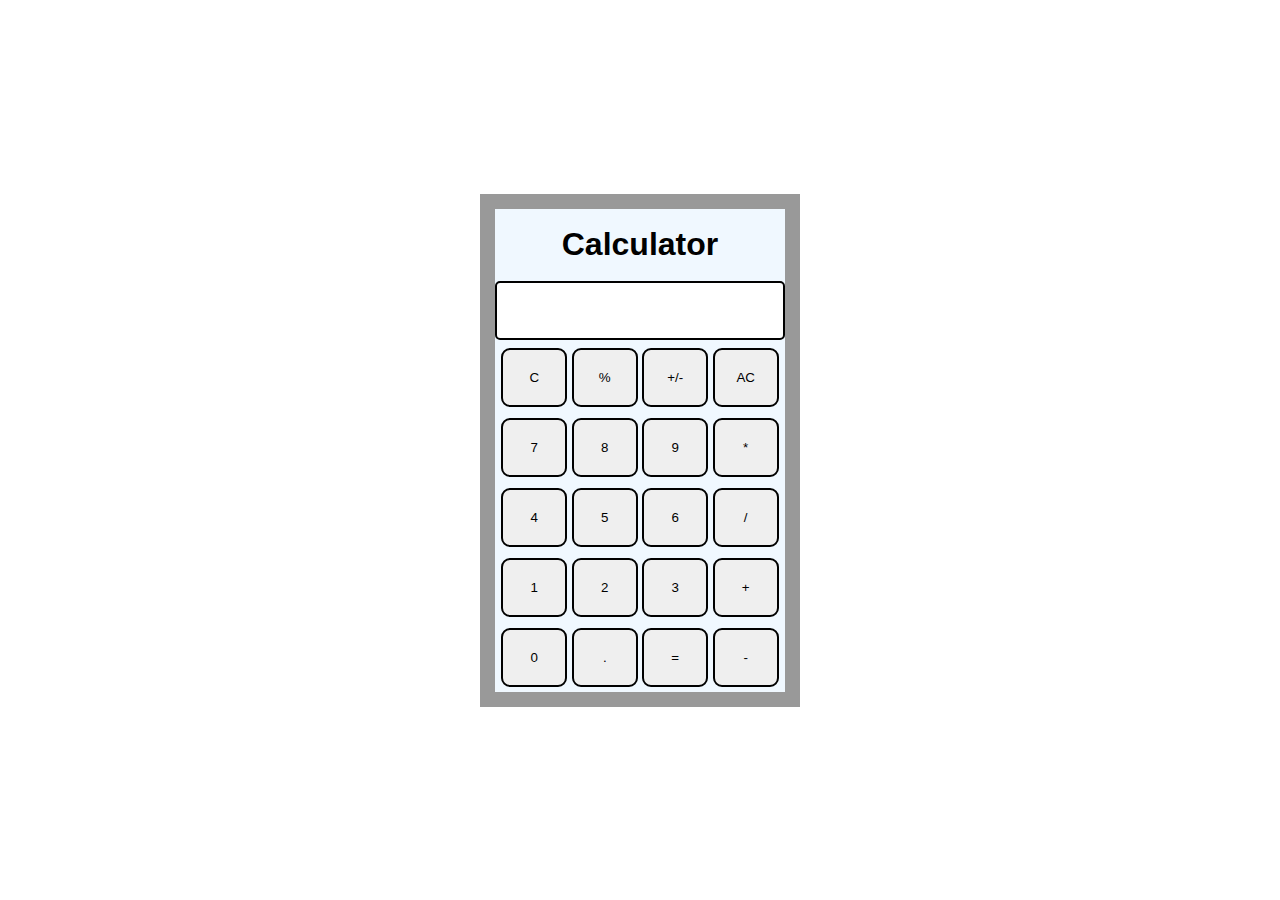
<file: calculator/index.html>
<! DOCTYPE html>
<html>
<head>
    <meta charset="utf-8">
    <meta name="viewport" content="width=device-width" />
          <title>Calculator | codsoft Internship</title>
    <link href="style.css" rel="stylesheet" type="text/css"/>
</head>
<body>

    <div class="container flex column center-item margins">
        <div class="text">
            <h1>Calculator</h1>
        </div>
        <div class="row">
            <input class="input" type="text" />
        </div>
        <div class="row">
            <button class="button">C</button>
            <button class="button">%</button>
            <button class="button">+/-</button>
            <button class="button">AC</button>

        </div>
        <div class="row">
            <button class="button">7</button>
            <button class="button">8</button>
            <button class="button">9</button>
            <button class="button">*</button>

        </div>
        <div class="row">
            <button class="button">4</button>
            <button class="button">5</button>
            <button class="button">6</button>
            <button class="button">/</button>

        </div>
        <div class="row">
            <button class="button">1</button>
            <button class="button">2</button>
            <button class="button">3</button>
            <button class="button">+</button>

        </div>
        <div class="row">
            <button class="button">0</button>
            <button class="button">.</button>
            <button class="button">=</button>
            <button class="button">-</button>

        </div>
    </div>
    <script src="script.js"></script>
</body>
</html>
</file>
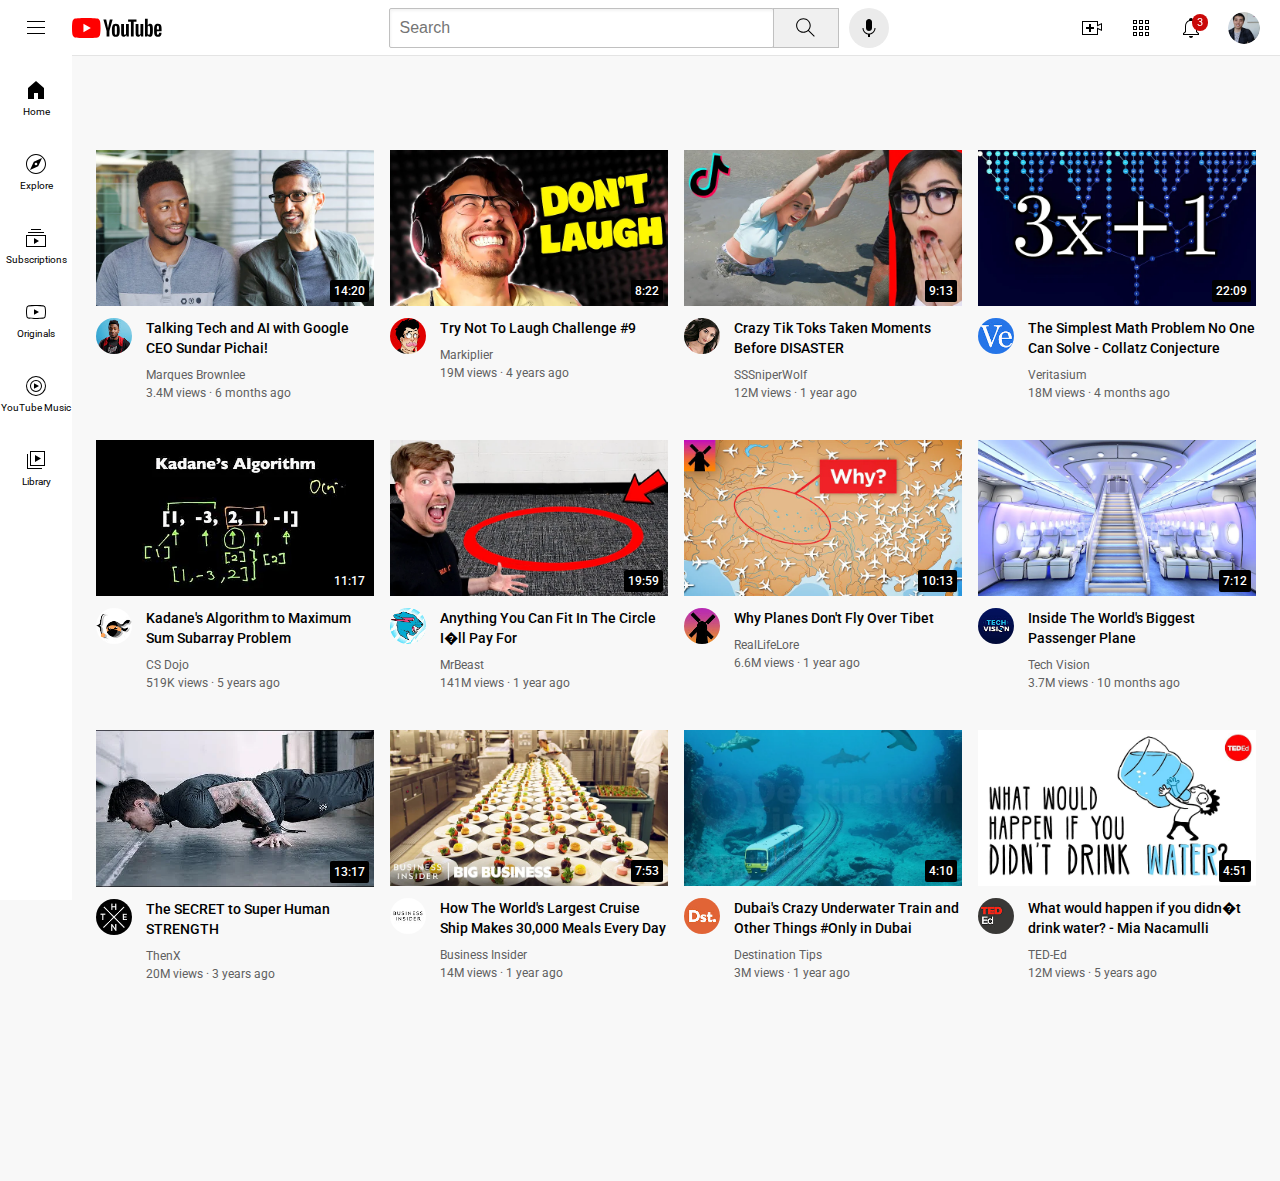
<file: youtube.html>
<!DOCTYPE html>
<html>
<head>
    <title>YouTube.com Clone</title>
    <link rel="preconnect" href="https://fonts.googleapis.com">
    <link rel="preconnect" href="https://fonts.gstatic.com" crossorigin>
    <link href="https://fonts.googleapis.com/css2?family=Roboto:wght@400;500;700&display=swap" rel="stylesheet">

    <link rel="stylesheet" href="styles/general.css">
    <link rel="stylesheet" href="styles/header.css">
    <link rel="stylesheet" href="styles/video.css">
    <link rel="stylesheet" href="styles/sidebar.css">
</head>
<body>
    <div class="header">
        <div class="left-section">
            <img 
              class="hamburger-menu"   src="icons/hamburger-menu.svg">
            <img
               class="youtube-logo"  src="icons/youtube-logo.svg">
        </div>
        <div class="middle-section">
            <input class="search-bar" type="text"
                   placeholder="Search">
            <button class="search-button">
                <img  class="search-icon" src="icons/search.svg">
                <div class="tooltip">Search</div>
            </button>
            <button class="voice-search-button">
                <img class="voice-search-icon"
                     src="icons/voice-search-icon.svg">
                <div class="tooltip">Search with your voice</div>

            </button>

        </div>

        <div class="right-section">
            <div class="upload-icon-container">
                <img class="upload-icon"
                     src="icons/upload.svg">
                <div class="tooltip">Create</div>
            </div>
            <div class="youtube-icon-container">
                <img class="youtube-apps-icon"
                     src="icons/youtube-apps.svg">
                <div class="tooltip">YouTube Apps</div>
            </div>
            
            <div class="notifications-icon-container">
                <img class="notifications-icon"
                     src="icons/notifications.svg">
                <div class="tooltip">Notifications</div>
                <div class="notifications-count">3</div>
            </div>

            <img class="current-user-picture"
                 src="channel-pictures/my-channel.jpeg">
        </div>

        
    </div>

    <div class="sidebar">
        <div class="sidebar-link">
            <img src="icons/home.svg">
            <div>Home</div>
        </div>
        <div class="sidebar-link">
            <img src="icons/explore.svg">
            <div>Explore</div>

        </div>
        <div class="sidebar-link">
            <img src="icons/subscriptions.svg">
            <div>Subscriptions</div>

        </div>
        <div class="sidebar-link">
            <img src="icons/originals.svg">
            <div>Originals</div>

        </div>
        <div class="sidebar-link">
            <img src="icons/youtube-music.svg">
            <div>YouTube Music</div>

        </div>
        <div class="sidebar-link">
            <img src="icons/library.svg">
            <div>Library</div>

        </div>

    </div>

    <div class="video-grid">
        <div class="video-preview">
            <div class="thumbnail-row">
                <img class="thumbnail" src="thumbnails/thumbnail-1.webp">
                <div class="video-time">
                    14:20
                </div>
            </div>

            <div class="video-info-grid">
                <div class="channel-picture">
                    <img class="profile-picture" src="channel-pictures/channel-1.jpeg">
                </div>
                <div class="video-info">
                    <p class="video-title">

                        Talking Tech and AI with Google CEO Sundar Pichai!
                    </p>
                    <p class="video-author">
                        Marques Brownlee
                    </p>
                    <p class="video-stats">
                        3.4M views &#183 6 months ago
                    </p>
                </div>


            </div>





        </div>

        <div class="video-preview">

            <div class="thumbnail-row">
                <img class="thumbnail" src="thumbnails/thumbnail-2.webp">
                <div class="video-time">
                    8:22
                </div>
            </div>
            <div class="video-info-grid">
                <div class="channel-picture">
                    <img class="profile-picture" src="channel-pictures/channel-2.jpeg">

                </div>
                <div class="video-info">
                    <p class="video-title">


                        Try Not To Laugh Challenge #9
                    </p>
                    <p class="video-author">
                        Markiplier
                    </p>
                    <p class="video-stats">
                        19M views &#183 4 years ago
                    </p>

                </div>
            </div>
        </div>

        <div class="video-preview">
            <div class="thumbnail-row">
                <img class="thumbnail" src="thumbnails/thumbnail-3.webp">
                <div class="video-time">
                    9:13
                </div>
            </div>
            <div class="video-info-grid">
                <div class="channel-picture">
                    <img class="profile-picture" src="channel-pictures/channel-3.jpeg">
                </div>
                <div class="video-info">
                    <p class="video-title">

                        Crazy Tik Toks Taken Moments Before DISASTER
                    </p>
                    <p class="video-author">
                        SSSniperWolf
                    </p>
                    <p class="video-stats">
                        12M views &#183 1 year ago
                    </p>
                </div>


            </div>





        </div>

        <div class="video-preview">

            <div class="thumbnail-row">
                <img class="thumbnail" src="thumbnails/thumbnail-4.webp">
                <div class="video-time">
                    22:09
                </div>
            </div>
            <div class="video-info-grid">
                <div class="channel-picture">
                    <img class="profile-picture" src="channel-pictures/channel-4.jpeg">
                </div>
                <div class="video-info">
                    <p class="video-title">


                        The Simplest Math Problem No One Can Solve - Collatz Conjecture
                    </p>
                    <p class="video-author">
                        Veritasium
                    </p>
                    <p class="video-stats">
                        18M views &#183 4 months ago
                    </p>

                </div>
            </div>
        </div>

        <div class="video-preview">
            <div class="thumbnail-row">
                <img class="thumbnail" src="thumbnails/thumbnail-5.webp">
                <div class="video-time">
                    11:17
                </div>
            </div>
            <div class="video-info-grid">
                <div class="channel-picture">
                    <img class="profile-picture" src="channel-pictures/channel-5.jpeg">
                </div>
                <div class="video-info">
                    <p class="video-title">

                        Kadane's Algorithm to Maximum Sum Subarray Problem
                    </p>
                    <p class="video-author">
                        CS Dojo
                    </p>
                    <p class="video-stats">
                        519K views &#183 5 years ago

                    </p>
                </div>


            </div>





        </div>

        <div class="video-preview">

            <div class="thumbnail-row">
                <img class="thumbnail" src="thumbnails/thumbnail-6.webp">
                <div class="video-time">
                    19:59
                </div>
            </div>
            <div class="video-info-grid">
                <div class="channel-picture">
                    <img class="profile-picture" src="channel-pictures/channel-6.jpeg">
                </div>
                <div class="video-info">
                    <p class="video-title">

                        Anything You Can Fit In The Circle I�ll Pay For
                    </p>
                    <p class="video-author">
                        MrBeast
                    </p>
                    <p class="video-stats">
                        141M views &#183 1 year ago
                    </p>

                </div>
            </div>
        </div>
        <div class="video-preview">
            <div class="thumbnail-row">
                <img class="thumbnail" src="thumbnails/thumbnail-7.webp">
                <div class="video-time">
                    10:13
                </div>
            </div>
            <!--comment-->
            <div class="video-info-grid">
                <div class="channel-picture">
                    <img class="profile-picture" src="channel-pictures/channel-7.jpeg">
                </div>
                <div class="video-info">
                    <p class="video-title">

                        Why Planes Don't Fly Over Tibet
                    </p>
                    <p class="video-author">
                        RealLifeLore
                    </p>
                    <p class="video-stats">
                        6.6M views &#183 1 year ago
                    </p>
                </div>

            </div>





        </div>

        <div class="video-preview">

            <div class="thumbnail-row">
                <img class="thumbnail" src="thumbnails/thumbnail-8.webp">
                <div class="video-time">
                    7:12
                </div>
            </div>
            <div class="video-info-grid">
                <div class="channel-picture">
                    <img class="profile-picture" src="channel-pictures/channel-8.jpeg">

                </div>
                <div class="video-info">
                    <p class="video-title">



                        Inside The World's Biggest Passenger Plane
                    </p>
                    <p class="video-author">
                        Tech Vision
                    </p>
                    <p class="video-stats">
                        3.7M views &#183 10 months ago
                    </p>

                </div>
            </div>
        </div>

        <div class="video-preview">
            <div class="thumbnail-row">
                <img class="thumbnail" src="thumbnails/thumbnail-9.webp">
                <div class="video-time">
                    13:17
                </div>
            </div>
            <div class="video-info-grid">
                <div class="channel-picture">
                    <img class="profile-picture" src="channel-pictures/channel-9.jpeg">
                </div>
                <div class="video-info">
                    <p class="video-title">

                        The SECRET to Super Human STRENGTH
                    </p>
                    <p class="video-author">
                        ThenX
                    </p>
                    <p class="video-stats">
                        20M views &#183 3 years ago
                    </p>
                </div>


            </div>





        </div>

        <div class="video-preview">

            <div class="thumbnail-row">
                <img class="thumbnail" src="thumbnails/thumbnail-10.webp">
                <div class="video-time">
                    7:53
                </div>
            </div>
            <div class="video-info-grid">
                <div class="channel-picture">
                    <img class="profile-picture" src="channel-pictures/channel-10.jpeg">
                </div>
                <div class="video-info">
                    <p class="video-title">

                        How The World's Largest Cruise Ship Makes 30,000 Meals Every Day
                    </p>
                    <p class="video-author">
                        Business Insider
                    </p>
                    <p class="video-stats">
                        14M views &#183 1 year ago
                    </p>

                </div>
            </div>
        </div>

        <div class="video-preview">
            <div class="thumbnail-row">
                <img class="thumbnail" src="thumbnails/thumbnail-11.webp">
                <div class="video-time">
                    4:10
                </div>
            </div>
            <div class="video-info-grid">
                <div class="channel-picture">
                    <img class="profile-picture" src="channel-pictures/channel-11.jpeg">
                </div>
                <div class="video-info">
                    <p class="video-title">

                        Dubai's Crazy Underwater Train and Other Things #Only in Dubai
                    </p>
                    <p class="video-author">
                        Destination Tips
                    </p>
                    <p class="video-stats">
                        3M views &#183 1 year ago

                    </p>
                </div>


            </div>





        </div>

        <div class="video-preview">

            <div class="thumbnail-row">
                <img class="thumbnail" src="thumbnails/thumbnail-12.webp">
                <div class="video-time">
                    4:51
                </div>
            </div>
            <div class="video-info-grid">
                <div class="channel-picture">
                    <img class="profile-picture" src="channel-pictures/channel-12.jpeg">
                </div>
                <div class="video-info">
                    <p class="video-title">

                        What would happen if you didn�t drink water? - Mia Nacamulli
                    </p>
                    <p class="video-author">
                        TED-Ed
                    </p>
                    <p class="video-stats">
                        12M views &#183 5 years ago
                    </p>

                </div>
            </div>
        </div>
    </div>
    

</body>

</html>
</file>
<file: calculator/style.css>
body {
    height: 100vh;
    font-family: Arial;
    margin: 0;
    display: flex;
    justify-content: center;
    align-items: center;
}

.container {
    line-height: 70px;
    outline-width: 70px;
    max-width: 400px;
    box-shadow: 0px 0px 0px 15px rgba(153,153,153,1);
    background-color: aliceblue
}

.button{
    margin: 0;
    padding: 20px;
    border: 2px solid rgb(0,0,0);
    border-radius: 9px;
    cursor: pointer;
    width: 66px;
}

.button:hover{
    color: gray;
    background-color: black;
}

.row{
    margin: auto;
}

.row input{
    border: 2px solid rgb(0,0,0);
    border-radius: 5px;
    width: 290px;
    font-size: 20px;
    padding: 16px 8px;
    margin: 2px 0;
    align-items: center;
}

.text {
    text-align: center;
    justify-content: center;
    justify-items: center;
}

.text h1 {
    margin: 0;
}

.margins{
    margin: auto;
}

.flex{
    display: grid;
}

.columns{
    grid-template-columns: 1fr 1fr;
}

.center-item{
    align-items: center;
}
</file>
<file: styles/general.css>
p {
    margin-top: 0;
    margin-bottom: 0;
}

body {
    font-family: roboto,Arial;
    margin: 0;
    padding-top: 150px;
    padding-left: 96px;
    padding-right: 24px;
    padding-bottom: 200px;
    background-color: rgb(248,248,248);
}
</file>
<file: styles/header.css>
.header{
    height: 55px;
    display: flex;
    flex-direction:row;
    justify-content: space-between;
    position: fixed;
    top:0;
    left:0;
    right:0;
    z-index:100;

    background-color:white;
    border-bottom-width:1px;
    border-bottom-style: solid;
    border-bottom-color:rgb(228,228,228);
}

.left-section{
    display: flex;
    align-items: center;
}
.hamburger-menu{
    height:24px;
    margin-left:24px;
    margin-right:24px;
}

.youtube-logo{
    height:20px;
}


.middle-section {
    
    flex: 1;
    margin-left: 70px;
    margin-right: 35px;
    max-width: 500px;
    display: flex;
    align-items: center;
}
.search-bar {
    flex: 1;
    height: 36px;
    padding-left: 10px;
    font-size: 16px;
    border: 1px solid rgb(192,192,192);
    border-radius: 2px;
    box-shadow: inset 1px 2px 3px rgba(0,0,0,0.05);
    width: 0;
}
.search-bar::placeholder{
    font-size: 16px;
}
.search-button {
    height: 40px;
    width: 66px;
    background-color: rgb(240,240,240);
    border-width: 1px;
    border-style: solid;
    border-color: rgb(192,192,192);
    margin-left: -1px;
    margin-right: 10px;

    
}
.search-button, .voice-search-button,
.upload-icon-container, .youtube-icon-container, .notifications-icon-container {
    display: flex;
    justify-content: center;
    align-items: center;
    position: relative;
}
    .search-button .tooltip,
    .voice-search-button .tooltip,
    .upload-icon-container .tooltip,
    .youtube-icon-container .tooltip,
    .notifications-icon-container .tooltip {
        position: absolute;
        background-color: gray;
        color: white;
        padding-top: 4px;
        padding-bottom: 4px;
        padding-left: 4px;
        padding-right: 4px;
        border-radius: 2px;
        font-size: 12px;
        bottom: -30px;
        opacity: 0;
        transition: opacity 0.15s;
        pointer-events: none;
        white-space: nowrap;
    }

    .search-button:hover .tooltip,
    .voice-search-button:hover .tooltip,
    .upload-icon-container:hover .tooltip,
    .youtube-icon-container:hover .tooltip,
    .notifications-icon-container:hover .tooltip {
        opacity: 1;
    }



.search-icon{
    height: 25px;
}
.voice-search-button {
    height: 40px;
    width: 40px;
    border-radius: 20px;
    border: none;
    background-color: rgb(235,235,235);
}
.voice-search-icon{
    height: 24px;
}
.right-section {
    width: 180px;
    margin-right: 20px;
    display:flex;
    align-items:center;
    justify-content:space-between;
    flex-shrink:0;
}

.upload-icon{
    height:24px;
}
.youtube-apps-icon{
    height:24px;
}
.notifications-icon{
    height:24px;
}
.notifications-icon-container{
    position: relative;
}
.notifications-count{
    position:absolute;
    top:-2px;
    right:-5px;
    background-color:rgb(202, 9, 9);
    color:white;
    font-size: 11px;
    padding-left: 5px;
    padding-right: 5px;
    padding-top: 2px;
    padding-bottom: 2px;
    border-radius: 10px;
}
.current-user-picture{
    height:32px;
    border-radius:16px;
}
</file>
<file: styles/video.css>
.thumbnail {
    width: 100%;
}





.video-info-grid {
    display: grid;
    grid-template-columns: 50px 1fr;
}

.channel-picture {
    vertical-align: top;
}

.video-title {
    margin-top: 0;
    font-size: 14px;
    font-weight: 500;
    line-height: 20px;
    margin-bottom: 10px;
}



.profile-picture {
    width: 36px;
    border-radius: 50px;
}

.thumbnail-row {
    margin-bottom: 8px;
    position: relative;
}

.video-author {
    margin-bottom: 4px;
    font-size: 12px;
    color: rgb(96, 96, 96);
}

.video-stats {
    font-size: 12px;
    color: rgb(96, 96, 96);
}

.video-grid {
    display: grid;
    grid-template-columns: 1fr 1fr 1fr;
    column-gap: 16px;
    row-gap: 40px;
}

@media (min-width: 751px) and (max-width: 999px ){
    .video-grid{
        grid-template-columns: 1fr 1fr 1fr;
    }
}

@media (max-width: 750px) {
    .video-grid {
        grid-template-columns: 1fr 1fr;
    }
}

@media (min-width: 1000px) {
    .video-grid {
        grid-template-columns: 1fr 1fr 1fr 1fr;
    }
}

.video-time{
    font-size: 12px;
    font-weight: 500;
    padding: 4px;
    background-color: black;
    color: white;
    border-radius:2px;
    position: absolute;
    bottom: 8px;
    right: 5px;
}
</file>
<file: styles/sidebar.css>
.sidebar{
    position:fixed;
    left:0;
    bottom:0;
    top:55px;
    z-index: 200;
    padding-top: 5px;
    background-color:white;
    width:72px;
}

.sidebar-link{
    height:74px;
    display: flex;
    justify-content: center;
    align-items: center;
    flex-direction: column;
    cursor: pointer;
}

.sidebar-link:hover{
    background-color: rgb(235,235,235);
}

.sidebar-link img{
    height: 24px;
    margin-bottom: 4px;
}

.sidebar-link div{
    font-size: 10px;
}
</file>
